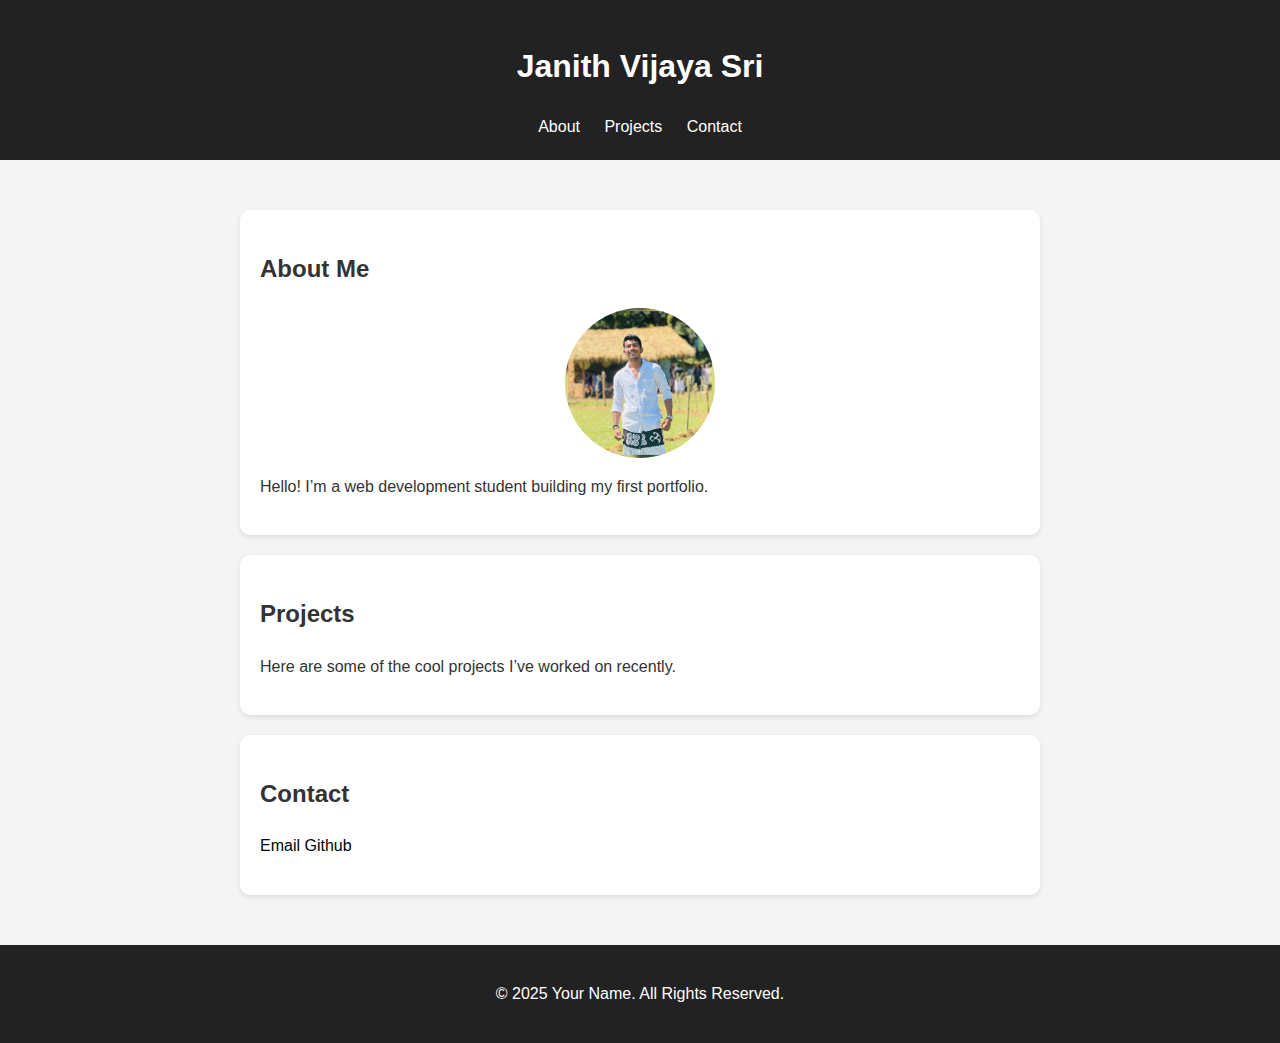
<file: index.html>
<!DOCTYPE html>
<html lang="en">
<head>
  <meta charset="UTF-8">
  <meta name="viewport" content="width=device-width, initial-scale=1.0">
  <title>My Portfolio</title>
  <link rel="stylesheet" href="main.css">
</head>
<body>

  <header>
    <h1>Janith Vijaya Sri</h1>
    <nav>
      <a href="#about">About</a>
      <a href="#projects">Projects</a>
      <a href="#contact">Contact</a>
    </nav>
  </header>

  <main>
    <section id="about" class="card">
      <h2>About Me</h2>
      <img src="images/profile.jpeg" alt="Profile photo of Your Name">
      <p>Hello! I’m a web development student building my first portfolio.</p>
    </section>

    <section id="projects" class="card">
      <h2>Projects</h2>
      <p>Here are some of the cool projects I’ve worked on recently.</p>
    </section>

    <section id="contact" class="card">
      <h2>Contact</h2>
      <p><a href="mailto:you@example.com">Email</a><a href="https://github.com/janith184">  Github</a></p>
      
    </section>
  </main>

  <footer>
    <p>&copy; 2025 Your Name. All Rights Reserved.</p>
  </footer>

</body>
</html>
</file>
<file: main.css>
/* ===========================
   Global Styles
=========================== */
body {
  font-family: Arial, sans-serif;
  margin: 0;
  padding: 0;
  background: #f4f4f4;
  color: #333;
  line-height: 1.6;
}

/* ===========================
   Layout Styles
=========================== */
header, footer {
  background: #222;
  color: white;
  text-align: center;
  padding: 20px;
}

nav a {
  margin: 0 10px;
  color: white;
  text-decoration: none;
}

main {
  max-width: 800px;
  margin: 20px auto;
  padding: 10px;
}

/* ===========================
   Component Styles
=========================== */
.card {
  background: white;
  margin: 20px 0;
  padding: 20px;
  border-radius: 10px;
  box-shadow: 0 2px 5px rgba(0,0,0,0.1);
}

/* Profile image styling */
#about img {
  width: 150px;
  height: 150px;
  border-radius: 50%; /* makes it circular */
  display: block;
  margin: 10px auto;
}

/* Contact link styling (optional) */
#contact a {
  color: #030303;
  text-decoration: none;
  /*font-weight: bold;*/
}

#contact a:hover {
  text-decoration: underline;
}
</file>
